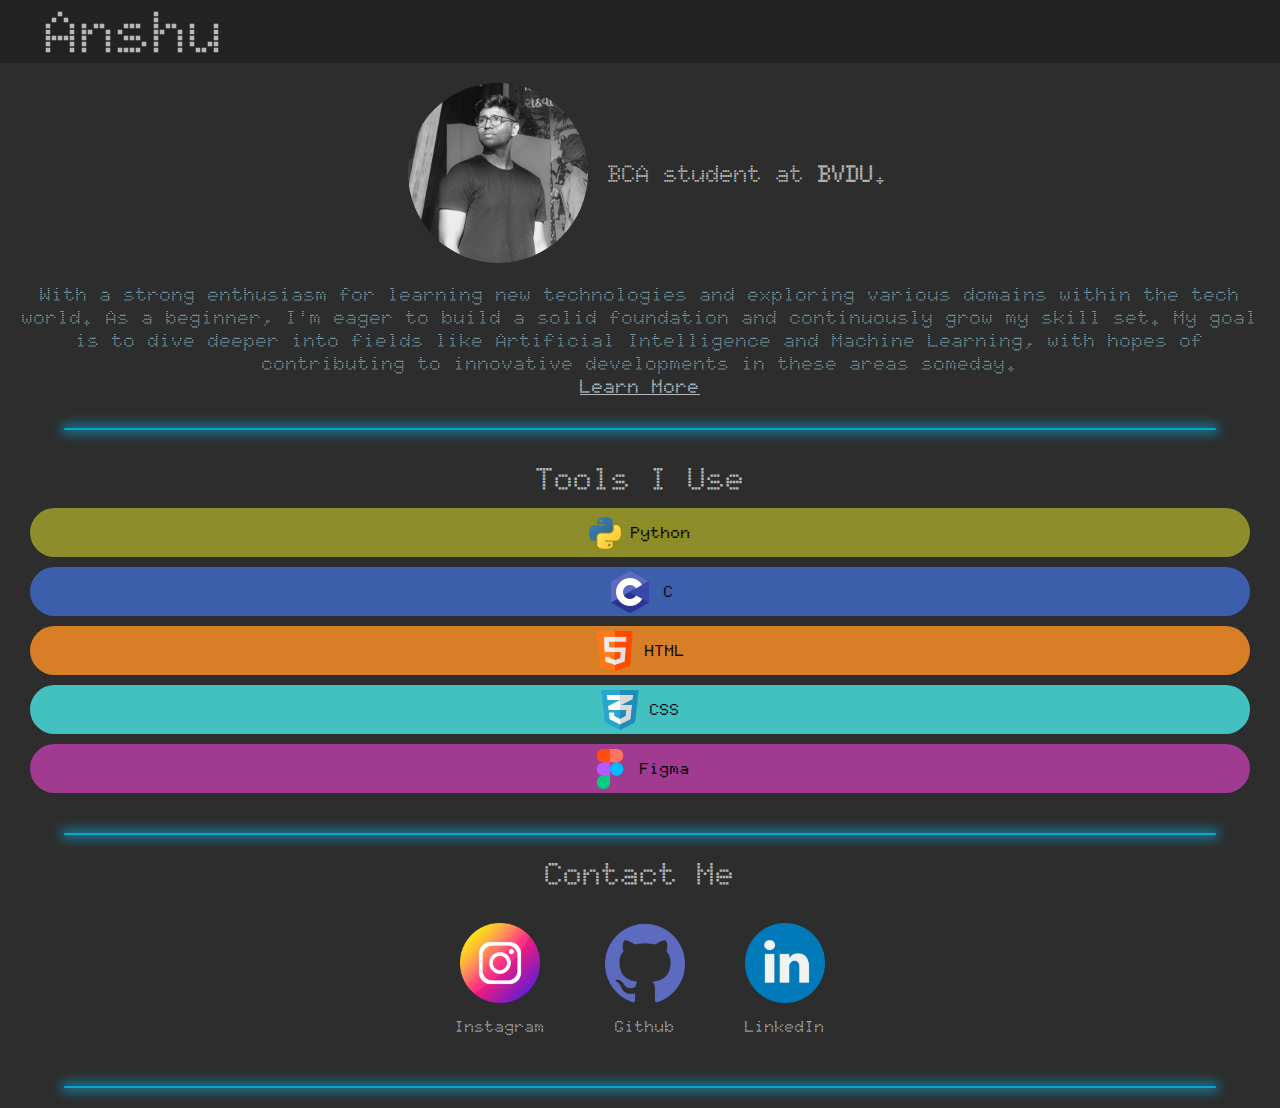
<file: index.html>
<!DOCTYPE html>
<html lang="en">
<head>
  <meta charset="UTF-8">
  <meta name="viewport" content="width=device-width, initial-scale=1.0">
  <title>home</title>

  <link rel="preconnect" href="https://fonts.googleapis.com">
  <link rel="preconnect" href="https://fonts.gstatic.com" crossorigin>
  <link href="https://fonts.googleapis.com/css2?family=Funnel+Display:wght@300..800&display=swap" rel="stylesheet">

  <!-- doto link -->
  <link rel="preconnect" href="https://fonts.googleapis.com">
  <link rel="preconnect" href="https://fonts.gstatic.com" crossorigin>
  <link href="https://fonts.googleapis.com/css2?family=Doto:wght@100..900&family=Funnel+Display:wght@300..800&display=swap" rel="stylesheet">


  <!-- css-link -->
  <link rel="stylesheet" href="style.css" type="text/css">
</head>


<body>

  <!-- navbar/name -->
  <div class="navbar">
    <a href="index.html" class="anshu">
      <div class="anshu">
        <p class="anshu">Anshu</p>
      </div>
    </a>
  </div>


  <!-- profile/uni -->

  <div class="profile-div"> 
    <img class="profile" src="phtotos\profile pic.jpg";>
    <div class="uni">
      <p>
        BCA student at <a class="BVDU" href="https://bvcoenm.edu.in/" target="_blank"><span>BVDU</span></a>.
      </p>
    </div>
  
    <!-- intro para -->

  </div class="intro">
    <p class="intro">
      With a strong enthusiasm for learning new technologies and exploring various domains within the tech world. As a beginner, I'm eager to build a solid foundation and continuously grow my skill set. My goal is to dive deeper into fields like Artificial Intelligence and Machine Learning, with hopes of contributing to innovative developments in these areas someday. <a class="learn-more" href="about\about.html"><span>Learn More</span></a>
    </p>

  <hr>

  <!-- languages -->
  <div class="languages">
    <p class="text">Tools I Use</p>
    <div class="python">
      <img class="python-img" src="phtotos\python logo.png">
      <p class="python-text">Python</p>
    </div>
    <div class="c">
      <img class="c-img" src="phtotos\c-logo.png">
      <p class="c-text">C</p>
    </div>
    <div class="html">
      <img class="html-img" src="phtotos\html-logo.png">
      <p class="html-text">HTML</p>
    </div>
    <div class="css">
      <img class="css-img" src="phtotos\css-logo.png">
      <p class="css-text">CSS</p>
    </div>
    <div class="figma">
      <img class="figma-img" src="phtotos\figma-logo.png">
      <p class="figma-text">Figma</p>
    </div>
  </div>

  <hr>

  <!-- socials -->
  <div class="social">
    <div class="contact-me">
      Contact Me
    </div>
    
    <!-- main social -->

    <div class="main-social">

      <!-- INSTA -->
      <div class="insta">
        <a  href="https://www.instagram.com/an2_hu/profilecard/?igsh=dmRncTBkcjhxN3Ux" target="_blank"><img class="insta-logo" src="phtotos\instagramlogo.png"></a>
        <div class="insta-text">
          Instagram
        </div>
      </div>
      
      <!-- GIT -->

      <div class="git">
        <a  href="https://github.com/Smokein96" target="_blank"><img class="git-logo" src="phtotos\github-logo.png"></a>
        <div class="git-text">
          Github
        </div>
      </div>

      <!-- LINKEDIN -->

      <div class="linkedin">
        <a  href="https://www.linkedin.com/in/anshu-patil-1a1613260/" target="_blank"><img class="linkedin-logo" src="phtotos\linkedin-logo.png"></a>
        <div class="linkedin-text">
          LinkedIn
        </div>
      </div>

    </div>
    <hr>
  </div>
</body>
</html>
</file>
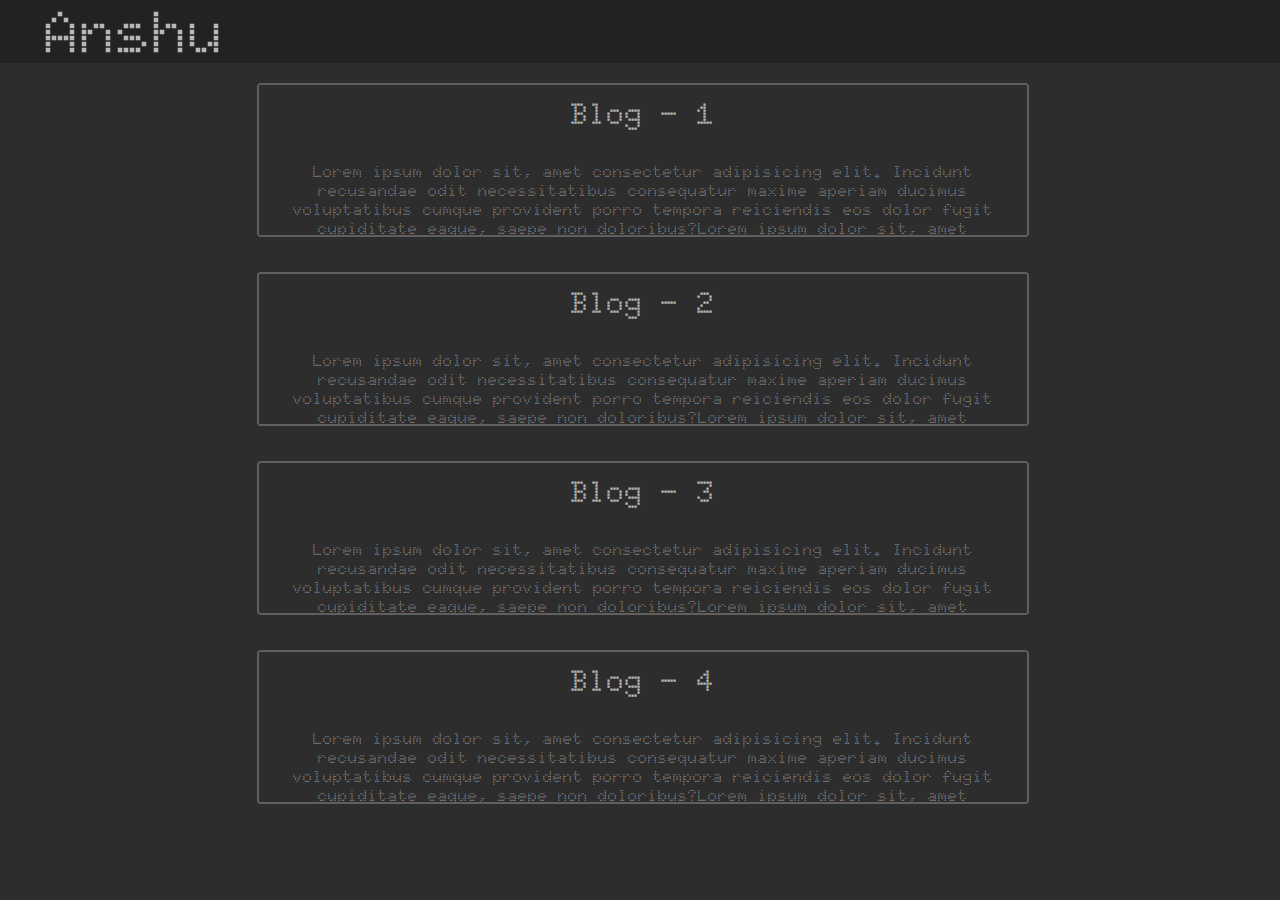
<file: about/about.html>
<!DOCTYPE html>
<html lang="en">
<head>
    <meta charset="UTF-8">
    <meta name="viewport" content="width=device-width, initial-scale=1.0">
    <title>about-me</title>

    <!-- css-link -->
    <link rel="stylesheet" href="style-about.css" type="text/css">

    <!-- doto link -->
    <link rel="preconnect" href="https://fonts.googleapis.com">
    <link rel="preconnect" href="https://fonts.gstatic.com" crossorigin>
    <link href="https://fonts.googleapis.com/css2?family=Doto:wght@100..900&family=Funnel+Display:wght@300..800&display=swap" rel="stylesheet">

</head>
<body>
  <!-- navbar/name -->
  <div class="navbar">
    <a href="/index.html" class="anshu">
      <div class="anshu">
        <p class="anshu">Anshu</p>
      </div>
    </a>
  </div>
  
  <div class="main-frame">

    <div class="frame-1">
      <div class="blog-head">
        <p >Blog - 1</p>
      </div>
      
      <div class="blog-body">
        <p>Lorem ipsum dolor sit, amet consectetur adipisicing elit. Incidunt recusandae odit necessitatibus consequatur maxime aperiam ducimus voluptatibus cumque provident porro tempora reiciendis eos dolor fugit cupiditate eaque, saepe non doloribus?Lorem ipsum dolor sit, amet consectetur adipisicing elit. Incidunt recusandae odit necessitatibus consequatur maxime aperiam ducimus voluptatibus cumque provident porro tempora reiciendis eos dolor fugit cupiditate eaque, saepe non doloribus?Lorem ipsum dolor sit, amet consectetur adipisicing elit. Incidunt recusandae odit necessitatibus consequatur maxime aperiam ducimus voluptatibus cumque provident porro tempora reiciendis eos dolor fugit cupiditate eaque, saepe non doloribus?Lorem ipsum dolor sit, amet consectetur adipisicing elit. Incidunt recusandae odit necessitatibus consequatur maxime aperiam ducimus voluptatibus cumque provident porro tempora reiciendis eos dolor fugit cupiditate eaque, saepe non doloribus?Lorem ipsum dolor sit, amet consectetur adipisicing elit. Incidunt recusandae odit necessitatibus consequatur maxime aperiam ducimus voluptatibus cumque provident porro tempora reiciendis eos dolor fugit cupiditate eaque, saepe non doloribus?Lorem ipsum dolor sit, amet consectetur adipisicing elit. Incidunt recusandae odit necessitatibus consequatur maxime aperiam ducimus voluptatibus cumque provident porro tempora reiciendis eos dolor fugit cupiditate eaque, saepe non doloribus?Lorem ipsum dolor sit, amet consectetur adipisicing elit. Incidunt recusandae odit necessitatibus consequatur maxime aperiam ducimus voluptatibus cumque provident porro tempora reiciendis eos dolor fugit cupiditate eaque, saepe non doloribus?Lorem ipsum dolor sit, amet consectetur adipisicing elit. Incidunt recusandae odit necessitatibus consequatur maxime aperiam ducimus voluptatibus cumque provident porro tempora reiciendis eos dolor fugit cupiditate eaque, saepe non doloribus?Lorem ipsum dolor sit, amet consectetur adipisicing elit. Incidunt recusandae odit necessitatibus consequatur maxime aperiam ducimus voluptatibus cumque provident porro tempora reiciendis eos dolor fugit cupiditate eaque, saepe non doloribus?Lorem ipsum dolor sit, amet consectetur adipisicing elit. Incidunt recusandae odit necessitatibus consequatur maxime aperiam ducimus voluptatibus cumque provident porro tempora reiciendis eos dolor fugit cupiditate eaque, saepe non doloribus?Lorem ipsum dolor sit, amet consectetur adipisicing elit. Incidunt recusandae odit necessitatibus consequatur maxime aperiam ducimus voluptatibus cumque provident porro tempora reiciendis eos dolor fugit cupiditate eaque, saepe non doloribus?</p>
      </div>
    </div>

    <div class="frame-2">
      <div class="blog-head">
        <p >Blog - 2</p>
      </div>
      
      <div class="blog-body">
        <p>Lorem ipsum dolor sit, amet consectetur adipisicing elit. Incidunt recusandae odit necessitatibus consequatur maxime aperiam ducimus voluptatibus cumque provident porro tempora reiciendis eos dolor fugit cupiditate eaque, saepe non doloribus?Lorem ipsum dolor sit, amet consectetur adipisicing elit. Incidunt recusandae odit necessitatibus consequatur maxime aperiam ducimus voluptatibus cumque provident porro tempora reiciendis eos dolor fugit cupiditate eaque, saepe non doloribus?Lorem ipsum dolor sit, amet consectetur adipisicing elit. Incidunt recusandae odit necessitatibus consequatur maxime aperiam ducimus voluptatibus cumque provident porro tempora reiciendis eos dolor fugit cupiditate eaque, saepe non doloribus?Lorem ipsum dolor sit, amet consectetur adipisicing elit. Incidunt recusandae odit necessitatibus consequatur maxime aperiam ducimus voluptatibus cumque provident porro tempora reiciendis eos dolor fugit cupiditate eaque, saepe non doloribus?Lorem ipsum dolor sit, amet consectetur adipisicing elit. Incidunt recusandae odit necessitatibus consequatur maxime aperiam ducimus voluptatibus cumque provident porro tempora reiciendis eos dolor fugit cupiditate eaque, saepe non doloribus?Lorem ipsum dolor sit, amet consectetur adipisicing elit. Incidunt recusandae odit necessitatibus consequatur maxime aperiam ducimus voluptatibus cumque provident porro tempora reiciendis eos dolor fugit cupiditate eaque, saepe non doloribus?Lorem ipsum dolor sit, amet consectetur adipisicing elit. Incidunt recusandae odit necessitatibus consequatur maxime aperiam ducimus voluptatibus cumque provident porro tempora reiciendis eos dolor fugit cupiditate eaque, saepe non doloribus?Lorem ipsum dolor sit, amet consectetur adipisicing elit. Incidunt recusandae odit necessitatibus consequatur maxime aperiam ducimus voluptatibus cumque provident porro tempora reiciendis eos dolor fugit cupiditate eaque, saepe non doloribus?Lorem ipsum dolor sit, amet consectetur adipisicing elit. Incidunt recusandae odit necessitatibus consequatur maxime aperiam ducimus voluptatibus cumque provident porro tempora reiciendis eos dolor fugit cupiditate eaque, saepe non doloribus?Lorem ipsum dolor sit, amet consectetur adipisicing elit. Incidunt recusandae odit necessitatibus consequatur maxime aperiam ducimus voluptatibus cumque provident porro tempora reiciendis eos dolor fugit cupiditate eaque, saepe non doloribus?Lorem ipsum dolor sit, amet consectetur adipisicing elit. Incidunt recusandae odit necessitatibus consequatur maxime aperiam ducimus voluptatibus cumque provident porro tempora reiciendis eos dolor fugit cupiditate eaque, saepe non doloribus?</p>
      </div>
    </div>

    <div class="frame-3">
      <div class="blog-head">
        <p >Blog - 3</p>
      </div>
      
      <div class="blog-body">
        <p>Lorem ipsum dolor sit, amet consectetur adipisicing elit. Incidunt recusandae odit necessitatibus consequatur maxime aperiam ducimus voluptatibus cumque provident porro tempora reiciendis eos dolor fugit cupiditate eaque, saepe non doloribus?Lorem ipsum dolor sit, amet consectetur adipisicing elit. Incidunt recusandae odit necessitatibus consequatur maxime aperiam ducimus voluptatibus cumque provident porro tempora reiciendis eos dolor fugit cupiditate eaque, saepe non doloribus?Lorem ipsum dolor sit, amet consectetur adipisicing elit. Incidunt recusandae odit necessitatibus consequatur maxime aperiam ducimus voluptatibus cumque provident porro tempora reiciendis eos dolor fugit cupiditate eaque, saepe non doloribus?Lorem ipsum dolor sit, amet consectetur adipisicing elit. Incidunt recusandae odit necessitatibus consequatur maxime aperiam ducimus voluptatibus cumque provident porro tempora reiciendis eos dolor fugit cupiditate eaque, saepe non doloribus?Lorem ipsum dolor sit, amet consectetur adipisicing elit. Incidunt recusandae odit necessitatibus consequatur maxime aperiam ducimus voluptatibus cumque provident porro tempora reiciendis eos dolor fugit cupiditate eaque, saepe non doloribus?Lorem ipsum dolor sit, amet consectetur adipisicing elit. Incidunt recusandae odit necessitatibus consequatur maxime aperiam ducimus voluptatibus cumque provident porro tempora reiciendis eos dolor fugit cupiditate eaque, saepe non doloribus?Lorem ipsum dolor sit, amet consectetur adipisicing elit. Incidunt recusandae odit necessitatibus consequatur maxime aperiam ducimus voluptatibus cumque provident porro tempora reiciendis eos dolor fugit cupiditate eaque, saepe non doloribus?Lorem ipsum dolor sit, amet consectetur adipisicing elit. Incidunt recusandae odit necessitatibus consequatur maxime aperiam ducimus voluptatibus cumque provident porro tempora reiciendis eos dolor fugit cupiditate eaque, saepe non doloribus?Lorem ipsum dolor sit, amet consectetur adipisicing elit. Incidunt recusandae odit necessitatibus consequatur maxime aperiam ducimus voluptatibus cumque provident porro tempora reiciendis eos dolor fugit cupiditate eaque, saepe non doloribus?Lorem ipsum dolor sit, amet consectetur adipisicing elit. Incidunt recusandae odit necessitatibus consequatur maxime aperiam ducimus voluptatibus cumque provident porro tempora reiciendis eos dolor fugit cupiditate eaque, saepe non doloribus?Lorem ipsum dolor sit, amet consectetur adipisicing elit. Incidunt recusandae odit necessitatibus consequatur maxime aperiam ducimus voluptatibus cumque provident porro tempora reiciendis eos dolor fugit cupiditate eaque, saepe non doloribus?</p>
      </div>
    </div>

    <div class="frame-4">
      <div class="blog-head">
        <p >Blog - 4</p>
      </div>
      
      <div class="blog-body">
        <p>Lorem ipsum dolor sit, amet consectetur adipisicing elit. Incidunt recusandae odit necessitatibus consequatur maxime aperiam ducimus voluptatibus cumque provident porro tempora reiciendis eos dolor fugit cupiditate eaque, saepe non doloribus?Lorem ipsum dolor sit, amet consectetur adipisicing elit. Incidunt recusandae odit necessitatibus consequatur maxime aperiam ducimus voluptatibus cumque provident porro tempora reiciendis eos dolor fugit cupiditate eaque, saepe non doloribus?Lorem ipsum dolor sit, amet consectetur adipisicing elit. Incidunt recusandae odit necessitatibus consequatur maxime aperiam ducimus voluptatibus cumque provident porro tempora reiciendis eos dolor fugit cupiditate eaque, saepe non doloribus?Lorem ipsum dolor sit, amet consectetur adipisicing elit. Incidunt recusandae odit necessitatibus consequatur maxime aperiam ducimus voluptatibus cumque provident porro tempora reiciendis eos dolor fugit cupiditate eaque, saepe non doloribus?Lorem ipsum dolor sit, amet consectetur adipisicing elit. Incidunt recusandae odit necessitatibus consequatur maxime aperiam ducimus voluptatibus cumque provident porro tempora reiciendis eos dolor fugit cupiditate eaque, saepe non doloribus?Lorem ipsum dolor sit, amet consectetur adipisicing elit. Incidunt recusandae odit necessitatibus consequatur maxime aperiam ducimus voluptatibus cumque provident porro tempora reiciendis eos dolor fugit cupiditate eaque, saepe non doloribus?Lorem ipsum dolor sit, amet consectetur adipisicing elit. Incidunt recusandae odit necessitatibus consequatur maxime aperiam ducimus voluptatibus cumque provident porro tempora reiciendis eos dolor fugit cupiditate eaque, saepe non doloribus?Lorem ipsum dolor sit, amet consectetur adipisicing elit. Incidunt recusandae odit necessitatibus consequatur maxime aperiam ducimus voluptatibus cumque provident porro tempora reiciendis eos dolor fugit cupiditate eaque, saepe non doloribus?Lorem ipsum dolor sit, amet consectetur adipisicing elit. Incidunt recusandae odit necessitatibus consequatur maxime aperiam ducimus voluptatibus cumque provident porro tempora reiciendis eos dolor fugit cupiditate eaque, saepe non doloribus?Lorem ipsum dolor sit, amet consectetur adipisicing elit. Incidunt recusandae odit necessitatibus consequatur maxime aperiam ducimus voluptatibus cumque provident porro tempora reiciendis eos dolor fugit cupiditate eaque, saepe non doloribus?Lorem ipsum dolor sit, amet consectetur adipisicing elit. Incidunt recusandae odit necessitatibus consequatur maxime aperiam ducimus voluptatibus cumque provident porro tempora reiciendis eos dolor fugit cupiditate eaque, saepe non doloribus?</p>
      </div>
    </div>

    
  </div>

</body>
</html>
</file>
<file: style.css>
*{
    margin: 0px;
    padding: 0px;
    background-color:rgb(45, 45, 45) ;
}

.body{
    margin: 0;
    padding: 20px 20px;
    min-height: 480px;
    transform-origin: top left;
}

.navbar{
    width:100%;
    height: 7vh;
    min-height:50px;
    background-color:rgb(34, 34, 34);
    display: flex;
}

.anshu{
    color: rgb(183, 183, 183);
    display: flex;
    align-items:center;
    background-color:rgb(34, 34, 34);
    font-size: clamp(0px,5vw,60px);
    padding-top:0px ;
    padding-left: 15px;
    font-family: doto;
    font-weight:bold;
    cursor:pointer;
    overflow: hidden;
    text-decoration: none;
}

hr{
    display: flex;
    border: 0; 
    height: 2px; 
    background-color: #08a4d3;
    box-shadow: 0 0 12px 3px rgba(6, 182, 235, 0.7);
    width: 90%; 
    margin: 20px auto;
    border-radius: 30px;
}

/* PROFILE */

.profile-div{
    display: flex;
    justify-content: center;
    padding-top: 20px;
    padding-left: 15px;
    
}

.profile{
    height: 20vh;
    min-height: 153px;
    border-radius: 100px;
    cursor: pointer;    
}

/* BVDU */

.uni{
    display: flex;
    font-family: doto;
    font-weight:700;
    font-size: 150%;
    color: rgb(183, 183, 183);
    text-decoration: none;
    align-items: center;
    padding-left: 20px;
    flex-wrap: wrap;
}

.BVDU{
    text-decoration: none;
    color: inherit;
    font-weight: 900;
}

.BVDU:hover{
    text-decoration: underline;
    color: rgb(0, 174, 174);
}

/* intro text */

.intro{
    display: flex;
    font-family: doto;
    font-weight:500;
    font-size: 120%;
    color: rgb(183, 183, 183);
    text-decoration: none;
    justify-content: center;
    align-items: center;
    padding: 20px 20px 10px 20px;
    flex-wrap: wrap;
    text-align: center;
}

.learn-more{
    font-weight: 800;
    color: rgb(183, 183, 183);
}

.learn-more:hover{
    color: rgb(249, 48, 48);
}

/* languages i know */

.languages{

    padding: 10px 30px 20px 30px ;
}

.text{
    display: flex;
    font-family: doto;
    font-weight:bold;
    font-size: 200%;
    color: rgb(183, 183, 183);
    text-decoration: none;
    align-items: center;
    flex-wrap: wrap;
    justify-content: center;
}

/* PYTHON */

.python{
    display: flex;
    justify-content: center;
    background-color: rgb(141, 141, 44);
    margin-top:10px ;
    padding: 7px;
    align-items:center;
    gap: 10px;
    border-radius: 60px;
    height:35px;
    transition: all 0.2s;
}

.python:hover{
    height: 60px;
}

.python-img{
    background-color: rgb(141, 141, 35);
    height: auto;
}
    
.python-text{
    background-color: rgb(141, 141, 35);
    font-family: doto;
    font-weight: 900;
}

/* C */
.c{
    display: flex;
    justify-content: center;
    background-color: rgb(59, 95, 171);
    margin-top:10px ;
    padding: 7px;
    align-items:center;
    gap: 10px;
    border-radius: 60px;
    height:35px;
    transition: all 0.2s;
}

.c:hover{
    height: 60px;
}

.c-img{
    background-color: rgb(59, 95, 171);
    height: auto;
}
    
.c-text{
    background-color: rgb(59, 95, 171);   
    font-family: doto;
    font-weight: 900;
}

/* HTML */

.html{
    display: flex;
    justify-content: center;
    background-color: rgb(215, 126, 38);
    margin-top:10px ;
    padding: 7px;
    align-items:center;
    gap: 10px;
    border-radius: 60px;
    height:35px;
    transition: all 0.2s;
}

.html:hover{
    height: 60px;
}

.html-img{
    background-color: rgb(215, 126, 38);
    height: 40px;
}
    
.html-text{
    background-color: rgb(215, 126, 38);
    font-family: doto;
    font-weight: 900;
}

/* css */

.css{
    display: flex;
    justify-content: center;
    background-color: rgb(67, 192, 192);
    margin-top:10px ;
    padding: 7px;
    align-items:center;
    gap: 10px;
    border-radius: 60px;
    height:35px;
    transition: all 0.2s;
}

.css:hover{
    height: 60px;
}

.css-img{
    background-color: rgb(67, 192, 192);   
    height: 40px;
}
    
.css-text{
    background-color: rgb(67, 192, 192);   
    font-family: doto;
    font-weight: 900;
}

/* FIGMA */

.figma{
    display: flex;
    justify-content: center;
    background-color: rgb(161, 58, 145);
    margin-top:10px ;
    padding: 7px;
    align-items:center;
    gap: 10px;
    border-radius: 60px;
    height:35px;
    transition: all 0.2s;
}


.figma:hover{
    height: 60px;
}

.figma-img{
    background-color: rgb(161, 58, 145);   
    height: 40px;
}
    
.figma-text{
    background-color: rgb(161, 58, 145);   
    font-family: doto;
    font-weight: 900;
}

/* SOCIALS */

.social{
    padding: 0px;
}

.contact-me{
    font-family: doto;
    font-weight:bold;
    font-size: 200%;
    color: rgb(183, 183, 183);
    display: flex;
    justify-content: center;
    padding-bottom: 0px;
}

/* main-social */

.main-social{
    display: flex;
    justify-content:center;
    align-items: center;
    flex-wrap: wrap;
}

/* insta */

.insta{
    display: flex;
    flex-direction: column;
    align-items: center;
    gap: 10px;
    padding: 30px;
}

.insta-text{
    font-family: doto;
    font-weight:bold;
    font-size: 100%;
    color: rgb(183, 183, 183);
}

.insta-logo{
    height: 80px;
    transition: all 0.3s;
}

.insta-logo:hover{
    height:94px;
}

/* GIT */

.git{
    display: flex;
    flex-direction: column;
    align-items: center;
    gap: 10px;
    padding: 30px;
}

.git-text{
    font-family: doto;
    font-weight:bold;
    font-size: 100%;
    color: rgb(183, 183, 183);
}

.git-logo{
    height: 80px;
    transition: all 0.3s;
}

.git-logo:hover{
    height:94px;
}

/* LINKEDIN */

.linkedin{
    display: flex;
    flex-direction: column;
    align-items: center;
    gap: 10px;
    padding: 30px;
}

.linkedin-text{
    font-family: doto;
    font-weight:bold;
    font-size: 100%;
    color: rgb(183, 183, 183);
}

.linkedin-logo{
    height: 80px;
    transition: all 0.3s;
}

.linkedin-logo:hover{
    height:94px;
}
</file>
<file: about/style-about.css>
*{
    margin: 0px;
    padding: 0px;
    background-color:rgb(45, 45, 45) ;
}

.body{
    margin: 0;
    padding: 20px 20px;
    min-height: 480px;
    transform: scalae(1.2);
    transform-origin: top left;
}

.navbar{
    width:100%;
    height: 7vh;
    min-height:50px;
    background-color:rgb(34, 34, 34);
    display: flex;
}

.anshu{
    color: rgb(183, 183, 183);
    display: flex;
    align-items:center;
    background-color:rgb(34, 34, 34);
    font-size: clamp(0px,5vw,60px);
    padding-top:0px ;
    padding-left: 15px;
    font-family: doto;
    font-weight:bold;
    cursor:pointer;
    overflow: hidden;
    text-decoration: none;
}

p{
    color: rgb(183, 183, 183);
    font-family: doto;
}

/* MAIN-FRAMES */

.main-frame{
    display: flex;
    justify-content: center;
    flex-wrap: wrap;
    overflow-y: auto;
}

.blog-head{
    margin-bottom: 20px;
    font-weight: 700;
    font-size: 30px;
    margin-top: 10px;
}

.blog-body{
    margin: 10px;
}

/* FRAME-1 */

.frame-1{
    border: 2px solid rgb(95, 95, 95);
    border-radius: 4px;
    display: flex;
    flex-direction: column;
    align-items: center;
    text-align: center;
    margin: 20px 15px 15px 20px;
    height: 150px;
    width: 60%;
    transition: all 0.5s;
    overflow: hidden;
    overflow-y: auto;
}

.frame-1:hover{
    height: 60vh;
    width: 80vw;
}


/* FRAME-2 */

.frame-2{
    border: 2px solid rgb(95, 95, 95);
    border-radius: 4px;
    display: flex;
    flex-direction: column;
    align-items: center;
    text-align: center;
    margin: 20px 15px 15px 20px;
    height: 150px;
    width: 60%;
    transition: all 0.5s;
    overflow: hidden;
    overflow-y: auto;
}

.frame-2:hover{
    height: 60vh;
    width: 80vw;
}

/* FRAME-3 */

.frame-3{
    border: 2px solid rgb(95, 95, 95);
    border-radius: 4px;
    display: flex;
    flex-direction: column;
    align-items: center;
    text-align: center;
    margin: 20px 15px 15px 20px;
    height: 150px;
    width: 60%;
    transition: all 0.5s;
    overflow: hidden;
    overflow-y: auto;
}

.frame-3:hover{
    height: 60vh;
    width: 80vw;
}
/* FRAME-4 */

.frame-4{
    border: 2px solid rgb(95, 95, 95);
    border-radius: 4px;
    display: flex;
    flex-direction: column;
    align-items: center;
    text-align: center;
    margin: 20px 15px 15px 20px;
    height: 150px;
    width: 60%;
    transition: all 0.5s;
    overflow: hidden;
    overflow-y: auto;
}

.frame-4:hover{
    height: 60vh;
    width: 80vw;
}
</file>
